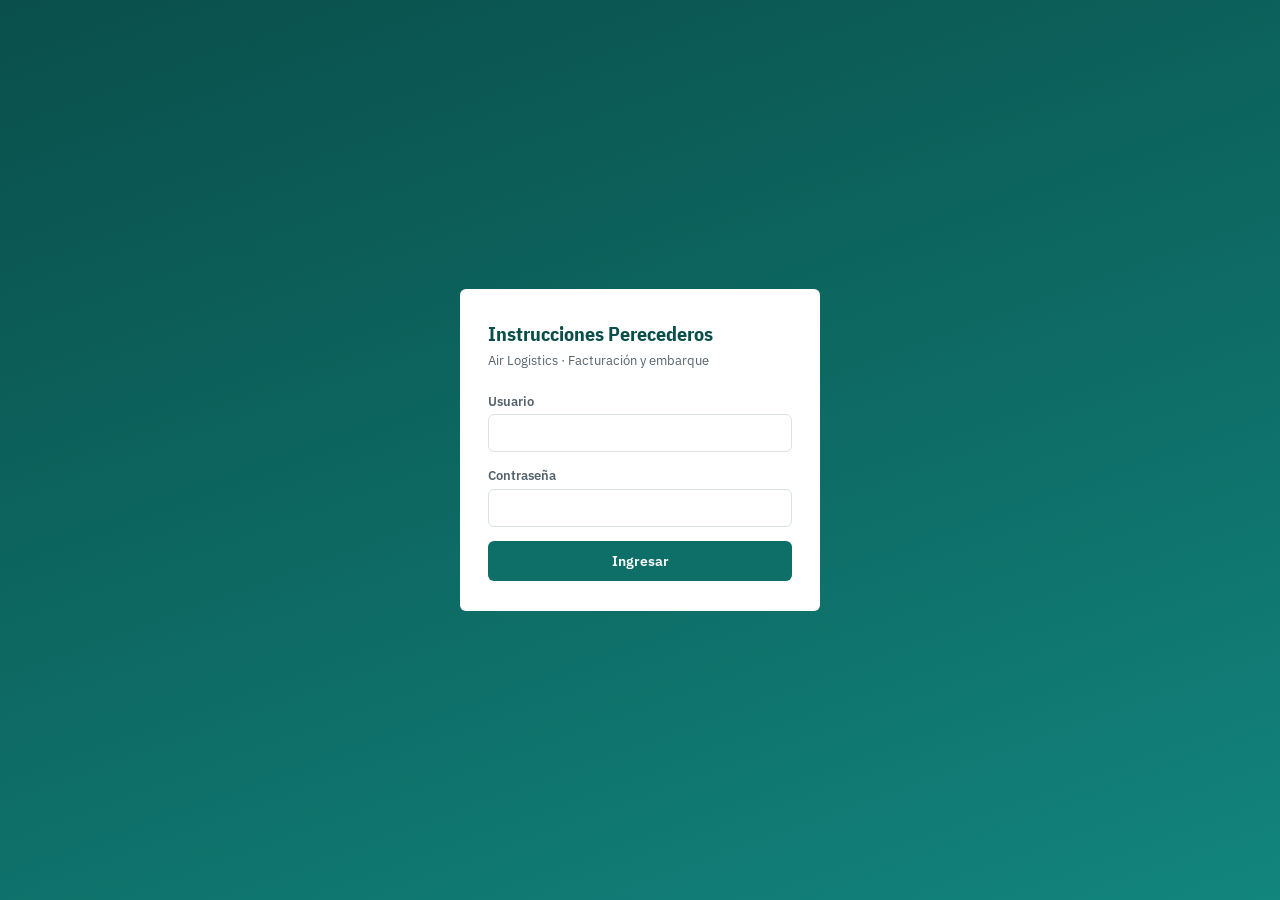
<file: index.html>
<!DOCTYPE html>
<html lang="es">
<head>
<meta charset="UTF-8">
<meta name="viewport" content="width=device-width, initial-scale=1.0">
<title>Instrucciones Perecederos · Kuehne+Nagel</title>
<link rel="stylesheet" href="css/styles.css">
</head>
<body>
<div class="login-shell">
  <div class="login-card">
    <div class="brand-mark">Instrucciones Perecederos</div>
    <div class="brand-sub">Air Logistics · Facturación y embarque</div>

    <div id="errorBox" class="error-banner"></div>

    <form id="loginForm">
      <div class="field">
        <label for="username">Usuario</label>
        <input type="text" id="username" autocomplete="username" required>
      </div>
      <div class="field">
        <label for="password">Contraseña</label>
        <input type="password" id="password" autocomplete="current-password" required>
      </div>
      <button type="submit" class="btn-primary" id="loginBtn" style="width:100%;">Ingresar</button>
    </form>
  </div>
</div>

<script src="js/config.js"></script>
<script src="js/auth.js"></script>
<script>
  const form = document.getElementById("loginForm");
  const errorBox = document.getElementById("errorBox");
  const btn = document.getElementById("loginBtn");

  // Soporta volver a la pantalla que el usuario quería ver (ej. el link
  // de detalle de un correo) después de loguearse: index.html?next=detalle.html%3Fid%3D123
  const next = new URLSearchParams(window.location.search).get("next") || "home.html";

  // Si ya hay sesión activa, no mostrar login de nuevo.
  if (AUTH.getSession()) window.location.href = next;

  form.addEventListener("submit", async (e) => {
    e.preventDefault();
    errorBox.classList.remove("show");
    btn.disabled = true;
    btn.textContent = "Ingresando...";
    try {
      await AUTH.login(
        document.getElementById("username").value.trim(),
        document.getElementById("password").value
      );
      window.location.href = next;
    } catch (err) {
      errorBox.textContent = err.message;
      errorBox.classList.add("show");
      btn.disabled = false;
      btn.textContent = "Ingresar";
    }
  });
</script>
</body>
</html>
</file>
<file: css/styles.css>
@import url('https://fonts.googleapis.com/css2?family=IBM+Plex+Sans+Condensed:wght@500;600;700&family=IBM+Plex+Sans:wght@400;500;600&display=swap');

:root {
  --bg: #F5F7F6;
  --surface: #FFFFFF;
  --ink: #182028;
  --ink-soft: #56636D;
  --line: #DCE2E0;
  --teal: #0E6E68;
  --teal-dark: #0A4F4B;
  --amber: #C4622D;
  --amber-soft: #FBE9DE;
  --danger: #B3261E;
  --danger-soft: #FBE7E5;
  --ok-soft: #E4F3EA;
  --ok: #1B7A43;
  --radius: 6px;
  --font-display: 'IBM Plex Sans Condensed', system-ui, sans-serif;
  --font-body: 'IBM Plex Sans', system-ui, sans-serif;
}

* { box-sizing: border-box; }

body {
  margin: 0;
  background: var(--bg);
  color: var(--ink);
  font-family: var(--font-body);
  font-size: 15px;
  line-height: 1.5;
}

h1, h2, h3 {
  font-family: var(--font-display);
  font-weight: 600;
  letter-spacing: 0.01em;
  margin: 0 0 4px;
}

h1 { font-size: 26px; }
h2 { font-size: 19px; }
h3 { font-size: 15px; text-transform: none; }

a { color: var(--teal-dark); }

/* ---------- top bar ---------- */
.topbar {
  display: flex;
  align-items: center;
  justify-content: space-between;
  padding: 14px 28px;
  background: var(--teal-dark);
  color: #fff;
}
.topbar .brand {
  font-family: var(--font-display);
  font-weight: 700;
  font-size: 17px;
  letter-spacing: 0.02em;
}
.topbar .brand small {
  display: block;
  font-family: var(--font-body);
  font-weight: 400;
  font-size: 11px;
  opacity: 0.75;
}
.topbar .who {
  display: flex;
  align-items: center;
  gap: 14px;
  font-size: 13px;
}
.topbar .who .name { font-weight: 600; }
.topbar .who .role { opacity: 0.75; }
.topbar button.link {
  background: none;
  border: 1px solid rgba(255,255,255,0.4);
  color: #fff;
  padding: 6px 12px;
  border-radius: var(--radius);
  cursor: pointer;
  font-size: 13px;
}
.topbar button.link:hover { background: rgba(255,255,255,0.12); }

main {
  max-width: 1040px;
  margin: 0 auto;
  padding: 28px;
}

/* ---------- cards / surfaces ---------- */
.card {
  background: var(--surface);
  border: 1px solid var(--line);
  border-radius: var(--radius);
  padding: 20px 22px;
}

.action-grid {
  display: grid;
  grid-template-columns: 1fr 1fr;
  gap: 16px;
  margin: 22px 0 30px;
}
.action-card {
  display: block;
  background: var(--surface);
  border: 1px solid var(--line);
  border-left: 4px solid var(--teal);
  border-radius: var(--radius);
  padding: 18px 20px;
  text-decoration: none;
  color: var(--ink);
  transition: border-color 120ms ease, transform 120ms ease;
}
.action-card:hover { border-left-color: var(--amber); transform: translateY(-1px); }
.action-card h2 { margin-bottom: 4px; }
.action-card p { margin: 0; color: var(--ink-soft); font-size: 13.5px; }

/* ---------- forms ---------- */
label {
  display: block;
  font-size: 12.5px;
  font-weight: 600;
  color: var(--ink-soft);
  margin-bottom: 4px;
}
input[type=text], input[type=email], input[type=password], input[type=date], select, textarea {
  width: 100%;
  padding: 9px 10px;
  border: 1px solid var(--line);
  border-radius: var(--radius);
  font-family: var(--font-body);
  font-size: 14px;
  background: #fff;
  color: var(--ink);
}
textarea { min-height: 64px; resize: vertical; }
input:focus, select:focus, textarea:focus {
  outline: 2px solid var(--teal);
  outline-offset: 1px;
  border-color: var(--teal);
}
.field { margin-bottom: 14px; }
.field-grid {
  display: grid;
  grid-template-columns: repeat(2, 1fr);
  gap: 14px 20px;
}
@media (max-width: 720px) {
  .field-grid { grid-template-columns: 1fr; }
  .action-grid { grid-template-columns: 1fr; }
}

fieldset {
  border: none;
  padding: 0;
  margin: 0 0 22px;
}

details.section {
  border: 1px solid var(--line);
  border-radius: var(--radius);
  margin-bottom: 12px;
  background: var(--surface);
}
details.section summary {
  cursor: pointer;
  list-style: none;
  padding: 13px 16px;
  font-family: var(--font-display);
  font-weight: 600;
  font-size: 14.5px;
  display: flex;
  justify-content: space-between;
  align-items: center;
}
details.section summary::-webkit-details-marker { display: none; }
details.section summary::after {
  content: '+';
  font-size: 18px;
  color: var(--ink-soft);
}
details.section[open] summary::after { content: '–'; }
details.section .section-body {
  padding: 4px 16px 18px;
  border-top: 1px solid var(--line);
}

/* ---------- buttons ---------- */
button, .btn {
  font-family: var(--font-body);
  font-weight: 600;
  font-size: 14px;
  padding: 10px 18px;
  border-radius: var(--radius);
  border: 1px solid transparent;
  cursor: pointer;
}
.btn-primary { background: var(--teal); color: #fff; }
.btn-primary:hover { background: var(--teal-dark); }
.btn-secondary { background: #fff; border-color: var(--line); color: var(--ink); }
.btn-secondary:hover { border-color: var(--teal); }
.btn-send { background: var(--amber); color: #fff; }
.btn-send:hover { background: #A8501F; }
button:disabled { opacity: 0.55; cursor: not-allowed; }
.actions-bar {
  display: flex;
  gap: 10px;
  justify-content: flex-end;
  margin-top: 18px;
  padding-top: 16px;
  border-top: 1px solid var(--line);
}

/* ---------- table / list ---------- */
table { width: 100%; border-collapse: collapse; font-size: 13.5px; }
th, td { text-align: left; padding: 9px 10px; border-bottom: 1px solid var(--line); }
th { color: var(--ink-soft); font-weight: 600; font-size: 12px; text-transform: none; }
tr.clickable { cursor: pointer; }
tr.clickable:hover { background: #F0F5F4; }

.badge {
  display: inline-block;
  font-size: 11.5px;
  font-weight: 600;
  padding: 2px 8px;
  border-radius: 20px;
}
.badge-cs { background: var(--ok-soft); color: var(--ok); }
.badge-c, .badge-s { background: var(--amber-soft); color: var(--amber); }

.empty-state {
  text-align: center;
  padding: 40px 20px;
  color: var(--ink-soft);
}
.empty-state h3 { color: var(--ink); margin-bottom: 6px; }

.error-banner {
  background: var(--danger-soft);
  color: var(--danger);
  border: 1px solid #F0B8B4;
  border-radius: var(--radius);
  padding: 10px 14px;
  font-size: 13.5px;
  margin-bottom: 16px;
  display: none;
}
.error-banner.show { display: block; }

.summary-row { display: flex; gap: 24px; margin-bottom: 20px; flex-wrap: wrap; }
.summary-row .stat .num { font-family: var(--font-display); font-size: 26px; font-weight: 700; color: var(--teal-dark); }
.summary-row .stat .label { font-size: 12px; color: var(--ink-soft); }

.login-shell {
  min-height: 100vh;
  display: flex;
  align-items: center;
  justify-content: center;
  background: linear-gradient(160deg, var(--teal-dark), var(--teal) 60%, #12857D);
}
.login-card {
  width: 360px;
  background: #fff;
  border-radius: var(--radius);
  padding: 30px 28px;
}
.login-card .brand-mark {
  font-family: var(--font-display);
  font-weight: 700;
  font-size: 20px;
  color: var(--teal-dark);
  margin-bottom: 2px;
}
.login-card .brand-sub { font-size: 12.5px; color: var(--ink-soft); margin-bottom: 22px; }

.meta-line { font-size: 12.5px; color: var(--ink-soft); margin: 2px 0; }
.field-readonly { padding: 9px 10px; border: 1px dashed var(--line); border-radius: var(--radius); background: #FAFBFA; font-size: 14px; min-height: 20px; }

/* ---------- toggle switch ---------- */
.toggle-row {
  display: flex;
  align-items: center;
  gap: 10px;
  padding-top: 2px;
}
.toggle-switch {
  position: relative;
  width: 40px;
  height: 22px;
  flex-shrink: 0;
}
.toggle-switch input {
  opacity: 0;
  width: 0;
  height: 0;
}
.toggle-track {
  position: absolute;
  inset: 0;
  background: #C9D1CE;
  border-radius: 999px;
  cursor: pointer;
  transition: background 120ms ease;
}
.toggle-track::before {
  content: "";
  position: absolute;
  width: 16px;
  height: 16px;
  left: 3px;
  top: 3px;
  background: #fff;
  border-radius: 50%;
  transition: transform 120ms ease;
}
.toggle-switch input:checked + .toggle-track { background: var(--teal); }
.toggle-switch input:checked + .toggle-track::before { transform: translateX(18px); }
.toggle-switch input:focus-visible + .toggle-track { outline: 2px solid var(--teal); outline-offset: 2px; }
.toggle-label {
  font-size: 14px;
  color: var(--ink-soft);
}
.toggle-label.on { color: var(--teal-dark); font-weight: 600; }
</file>
